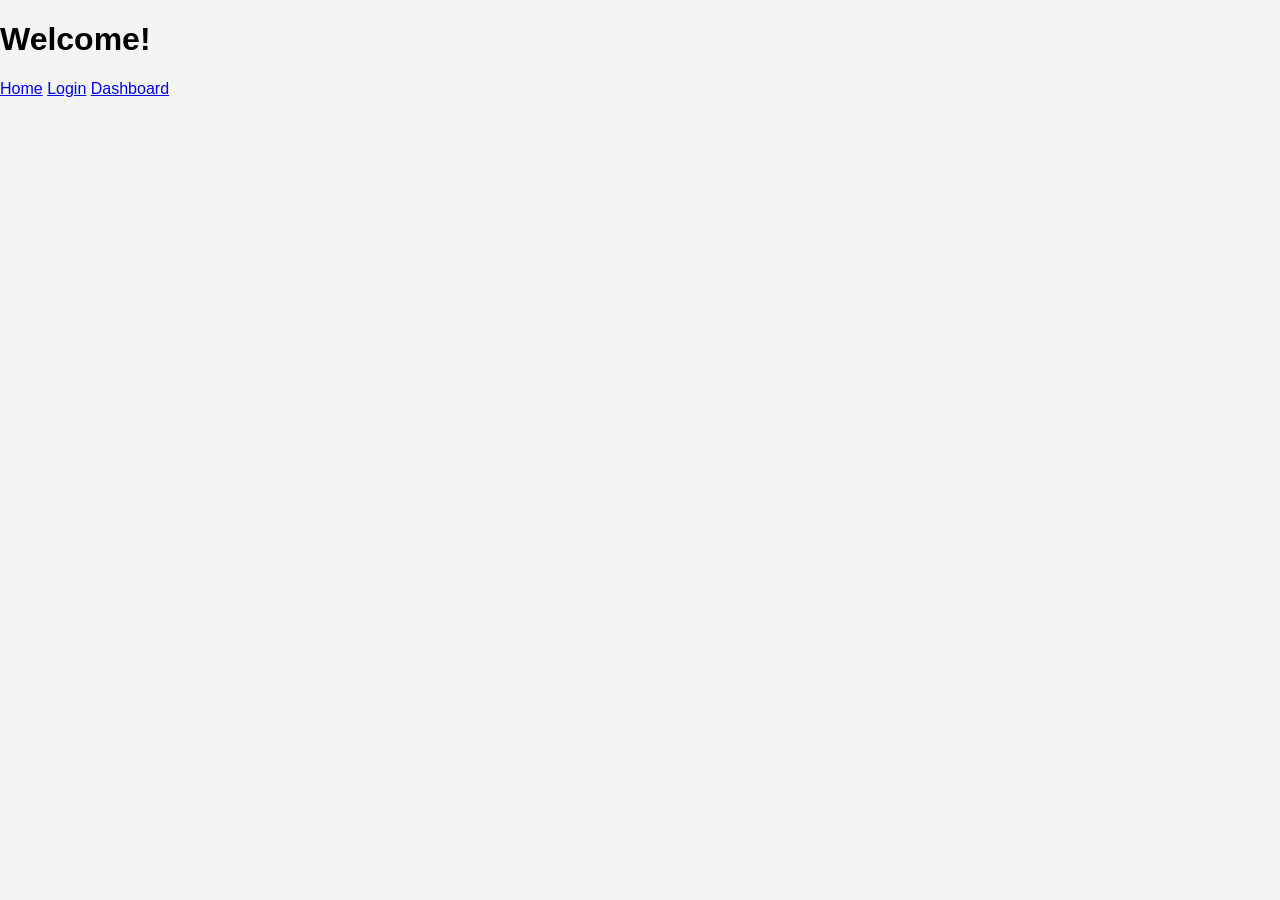
<file: index.html>
<!DOCTYPE html>
 <html>
    <head>
        <title> Easy Tech Solutions</title>
        <link rel="stylesheet" href="style.css">
    </head>
    <body> 
        <h1> Welcome! </h1>
        <nav> 
        <a href="index.html"> Home</a>
        <a href="login.html"> Login</a>
        <a href="dashboard.html"> Dashboard</a>
        </nav>
    </body>
 </html>
</file>
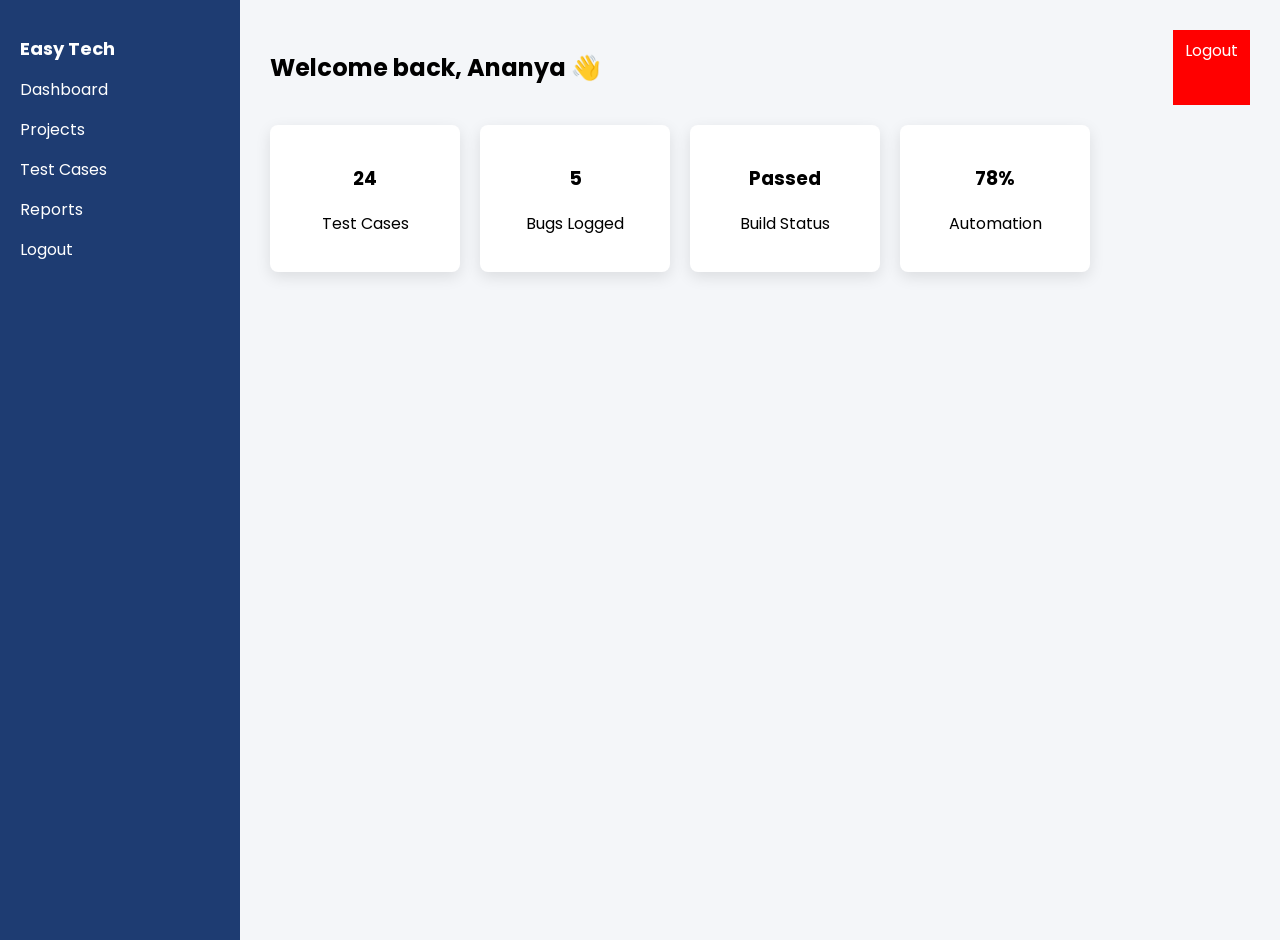
<file: Dashboard.html>
<!DOCTYPE html>
<html>
<head>
<title>Dashboard - Easy Tech Solutions</title>
<link href="https://fonts.googleapis.com/css2?family=Poppins&display=swap" rel="stylesheet">

<style>
body {
    margin: 0;
    font-family: 'Poppins', sans-serif;
    display: flex;
}

/* SIDEBAR */
.sidebar {
    width: 200px;
    background: #1e3c72;
    color: white;
    height: 100vh;
    padding: 20px;
}

.sidebar h2 {
    font-size: 18px;
}

.sidebar p {
    margin: 15px 0;
    cursor: pointer;
}

/* MAIN */
.main {
    flex: 1;
    padding: 30px;
    background: #f4f6f9;
}

.top {
    display: flex;
    justify-content: space-between;
}

.cards {
    display: flex;
    margin-top: 20px;
}

.card {
    background: white;
    padding: 20px;
    margin-right: 20px;
    border-radius: 8px;
    width: 150px;
    text-align: center;
    box-shadow: 0 5px 15px rgba(0,0,0,0.1);
}

.logout {
    background: red;
    color: white;
    padding: 8px 12px;
    cursor: pointer;
}
</style>
</head>

<body>

<div class="sidebar">
    <h2>Easy Tech</h2>
    <p>Dashboard</p>
    <p>Projects</p>
    <p>Test Cases</p>
    <p>Reports</p>
    <p onclick="logout()">Logout</p>
</div>

<div class="main">
    <div class="top">
        <h2 id="welcome"></h2>
        <div class="logout" onclick="logout()">Logout</div>
    </div>

    <div class="cards">
        <div class="card">
            <h3>24</h3>
            <p>Test Cases</p>
        </div>

        <div class="card">
            <h3>5</h3>
            <p>Bugs Logged</p>
        </div>

        <div class="card">
            <h3>Passed</h3>
            <p>Build Status</p>
        </div>

        <div class="card">
            <h3>78%</h3>
            <p>Automation</p>
        </div>
    </div>
</div>

<script>
let user = localStorage.getItem("username") || "Ananya";
document.getElementById("welcome").innerText = "Welcome back, " + user + " 👋";

function logout() {
    localStorage.removeItem("username");
    window.location.href = "login.html";
}
</script>

</body>
</html>
</file>
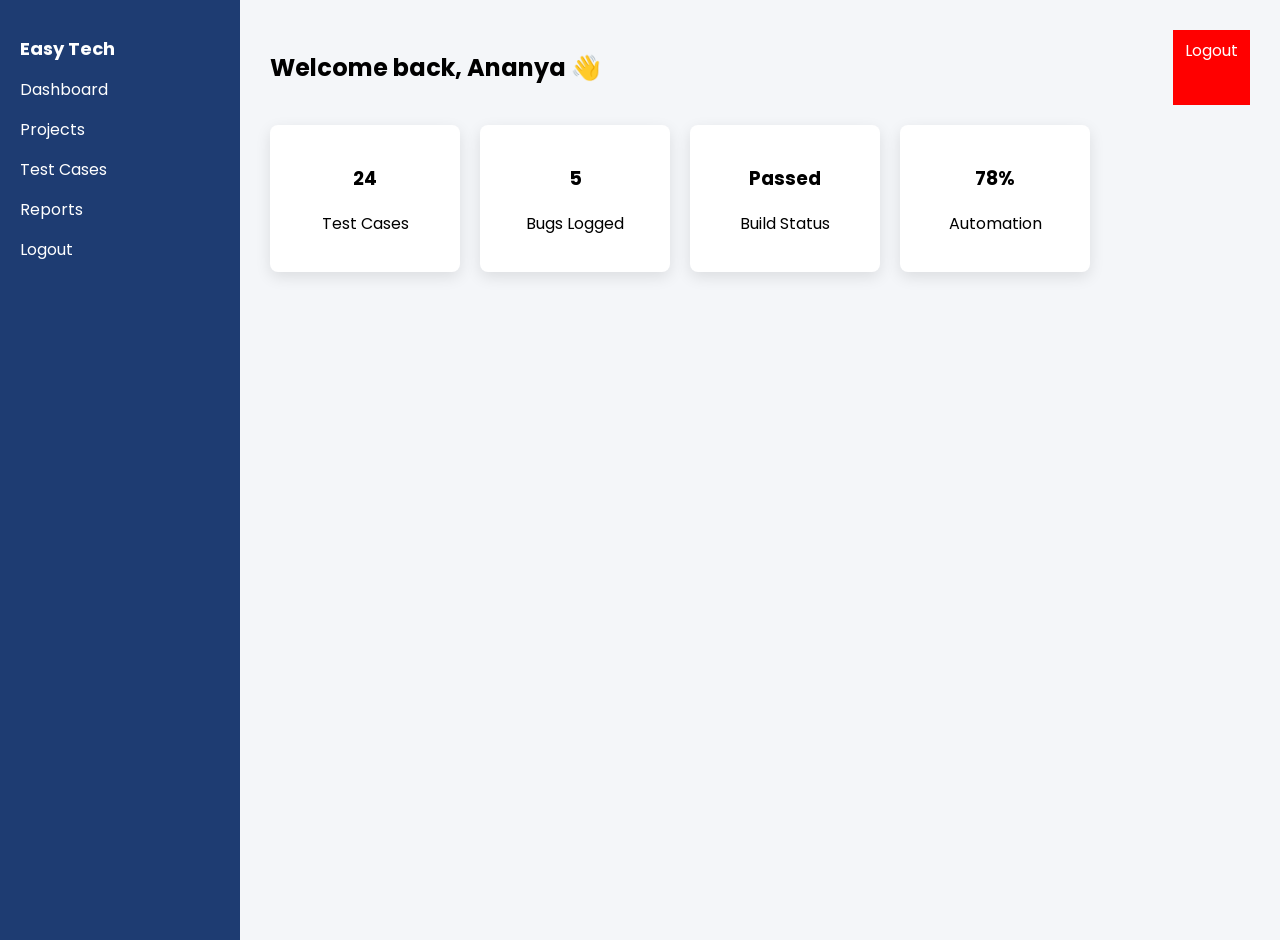
<file: dashboard.html>
<!DOCTYPE html>
<html>
<head>
<title>Dashboard - Easy Tech Solutions</title>
<link href="https://fonts.googleapis.com/css2?family=Poppins&display=swap" rel="stylesheet">
<link rel="stylesheet" href="style.css">
<style>
body {
    margin: 0;
    font-family: 'Poppins', sans-serif;
    display: flex;
}

/* SIDEBAR */
.sidebar {
    width: 200px;
    background: #1e3c72;
    color: white;
    height: 100vh;
    padding: 20px;
}

.sidebar h2 {
    font-size: 18px;
}

.sidebar p {
    margin: 15px 0;
    cursor: pointer;
}

/* MAIN */
.main {
    flex: 1;
    padding: 30px;
    background: #f4f6f9;
}

.top {
    display: flex;
    justify-content: space-between;
}

.cards {
    display: flex;
    margin-top: 20px;
}

.card {
    background: white;
    padding: 20px;
    margin-right: 20px;
    border-radius: 8px;
    width: 150px;
    text-align: center;
    box-shadow: 0 5px 15px rgba(0,0,0,0.1);
}

.logout {
    background: red;
    color: white;
    padding: 8px 12px;
    cursor: pointer;
}
</style>
</head>

<body>

<div class="sidebar">
    <h2>Easy Tech</h2>
    <p>Dashboard</p>
    <p>Projects</p>
    <p>Test Cases</p>
    <p>Reports</p>
    <p onclick="logout()">Logout</p>
</div>

<div class="main">
    <div class="top">
        <h2 id="welcome"></h2>
        <div class="logout" onclick="logout()">Logout</div>
    </div>

    <div class="cards">
        <div class="card">
            <h3>24</h3>
            <p>Test Cases</p>
        </div>

        <div class="card">
            <h3>5</h3>
            <p>Bugs Logged</p>
        </div>

        <div class="card">
            <h3>Passed</h3>
            <p>Build Status</p>
        </div>

        <div class="card">
            <h3>78%</h3>
            <p>Automation</p>
        </div>
    </div>
</div>

<script>
let user = localStorage.getItem("username") || "Ananya";
document.getElementById("welcome").innerText = "Welcome back, " + user + " 👋";

function logout() {
    localStorage.removeItem("username");
    window.location.href = "login.html";
}
</script>

</body>
</html>
</file>
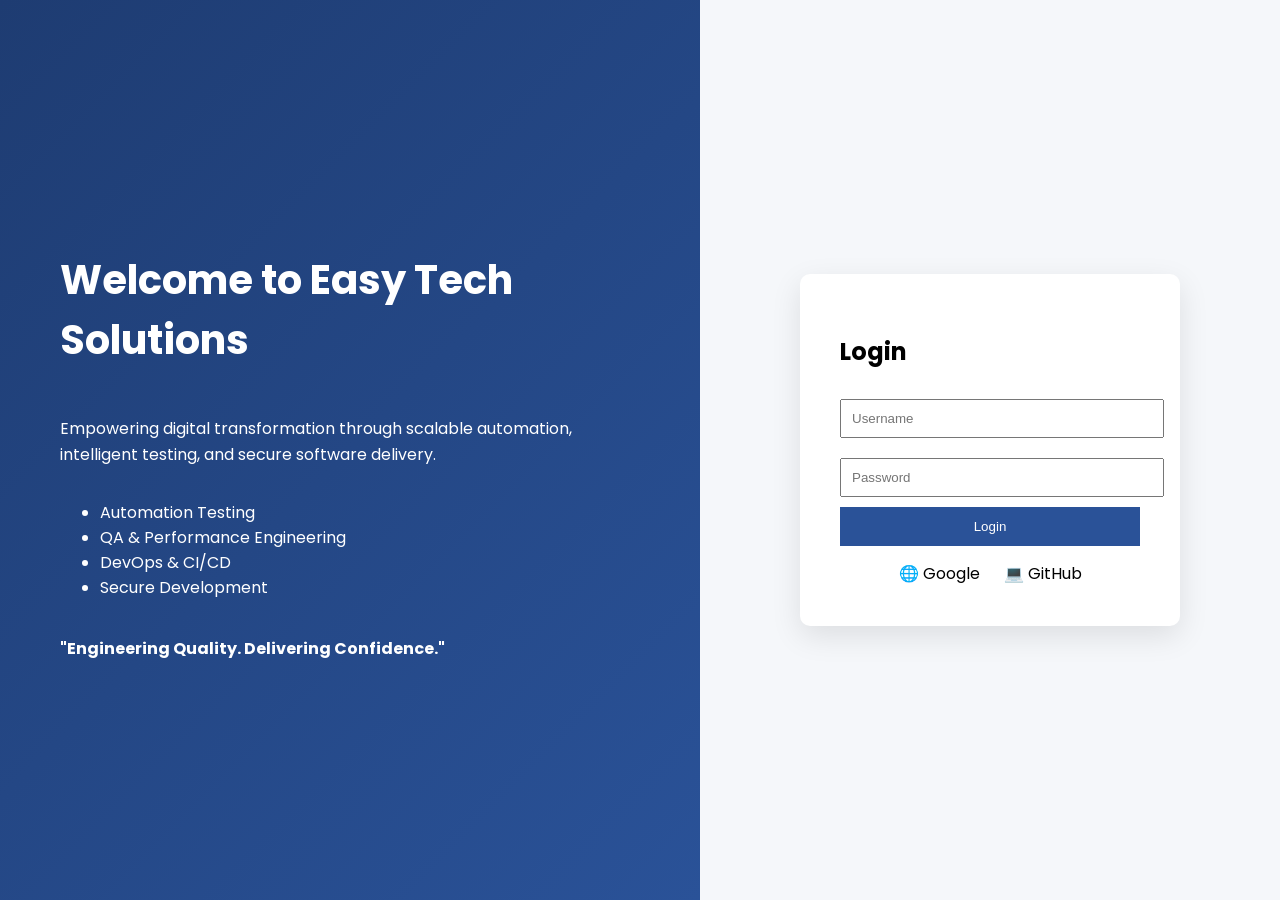
<file: login.html>
<!DOCTYPE html>
<html>
<head>
<title>Easy Tech Solutions - Login</title>
<link href="https://fonts.googleapis.com/css2?family=Poppins&display=swap" rel="stylesheet">
<link rel="stylesheet" href="style.css">

<style>
body {
    margin: 0;
    font-family: 'Poppins', sans-serif;
    display: flex;
    height: 100vh;
}

/* LEFT SIDE */
.left {
    width: 50%;
    background: linear-gradient(135deg, #1e3c72, #2a5298);
    color: white;
    padding: 60px;
    display: flex;
    flex-direction: column;
    justify-content: center;
}

.left h1 {
    font-size: 40px;
}

.left p {
    margin-top: 20px;
    line-height: 1.6;
}

.tagline {
    margin-top: 30px;
    font-weight: bold;
}

/* RIGHT SIDE */
.right {
    width: 50%;
    display: flex;
    justify-content: center;
    align-items: center;
    background: #f5f7fa;
}

.form-box {
    background: white;
    padding: 40px;
    width: 300px;
    border-radius: 10px;
    box-shadow: 0 10px 30px rgba(0,0,0,0.1);
}

input {
    width: 100%;
    padding: 10px;
    margin: 10px 0;
}

button {
    width: 100%;
    padding: 12px;
    background: #2a5298;
    color: white;
    border: none;
    cursor: pointer;
}

button:hover {
    background: #1e3c72;
}

.social {
    margin-top: 15px;
    text-align: center;
}

.social span {
    margin: 0 10px;
    cursor: pointer;
}
</style>
</head>

<body>

<div class="left">
    <h1>Welcome to Easy Tech Solutions</h1>
    <p>
        Empowering digital transformation through scalable automation,
        intelligent testing, and secure software delivery.
    </p>

    <ul>
        <li>Automation Testing</li>
        <li>QA & Performance Engineering</li>
        <li>DevOps & CI/CD</li>
        <li>Secure Development</li>
    </ul>

    <p class="tagline">"Engineering Quality. Delivering Confidence."</p>
</div>

<div class="right">
    <div class="form-box">
        <h2>Login</h2>

        <input type="text" id="username" placeholder="Username">
        <input type="password" id="password" placeholder="Password">

        <button onclick="login()">Login</button>

        <div class="social">
            <span>🌐 Google</span>
            <span>💻 GitHub</span>
        </div>
    </div>
</div>

<script>
function login() {
    let user = document.getElementById("username").value;
    let pass = document.getElementById("password").value;

    if(user === "" || pass === "") {
        alert("Please enter credentials");
    } else {
        localStorage.setItem("username", user);
        window.location.href = "dashboard.html";
    }
}
</script>

</body>
</html>
</file>
<file: style.css>
body{
    font-family: Arial,sans-serif;
    margin: 0;
    background-color: #f4f4f4;
}
header{
    background-color: #23c5e28e;
    color: white;
    padding: 15px;
    text-align: center;
}
button {
    background:black;
    color: white;
    padding: 10px;
    border: none;
    cursor: pointer;
}
button:hover {
    background: gray;
}
nav ul li {
    display: inline;
    margin-right: 15px;
}
nav ul li a {
    color: white;
    text-decoration: none;
     }
nav ul li a:hover {
    color: yellow;
}
.container {
    padding: 20px;
}
</file>
